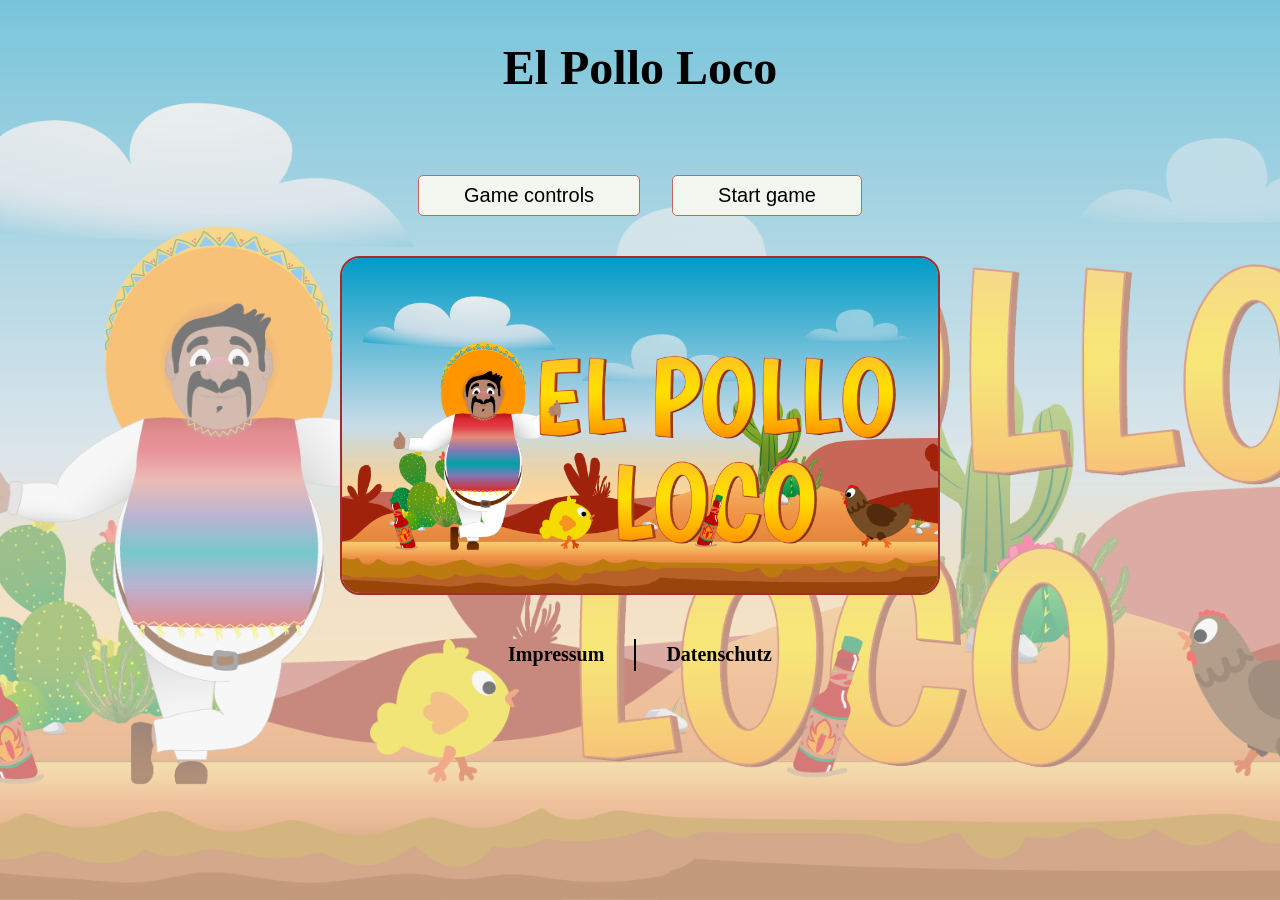
<file: index.html>
<!doctype html>
<html lang="de" translate="no">
  <head>
    <meta charset="UTF-8" />
    <meta name="viewport" content="width=device-width, initial-scale=1.0" />
    <title>El Pollo Loco</title>
    <link rel="stylesheet" href="style.css" />
    <link rel="icon" href="./img/pollo.ico" />

    <!-- JS FILES -->
    <script src="./models/audio-manager.class.js" defer></script>
    <script src="./js/fullscreen.js"></script>
    <!-- Base classes -->
    <script src="./models/drawable-object.class.js" defer></script>
    <script src="./models/movable-object.class.js" defer></script>
    <!-- Game objects -->
    <script src="./models/chicken.class.js" defer></script>
    <script src="./models/small-chicken.class.js" defer></script>
    <script src="./models/character.class.js" defer></script>
    <script src="./models/cloud.class.js" defer></script>
    <script src="./models/background-object.class.js" defer></script>
    <script src="./models/keyboard.class.js" defer></script>
    <script src="./models/endboss.class.js" defer></script>
    <!-- UI elements -->
    <script src="./models/status-bar.class.js" defer></script>
    <script src="./models/coin-bar.class.js" defer></script>
    <script src="./models/bottle-bar.class.js" defer></script>
    <script src="./models/endboss-bar.class.js" defer></script>
    <!-- Collectibles and separators -->
    <script src="./models/separator-object.class.js" defer></script>
    <script src="./models/collectible-object.class.js" defer></script>
    <script src="./models/coin.class.js" defer></script>
    <script src="./models/bottle.class.js" defer></script>
    <script src="./models/throwable-object.class.js" defer></script>
    <script src="models/egg.class.js" defer></script>
    <!-- Level classes -->
    <script src="./models/level.class.js" defer></script>
    <script src="./levels/level1.js" defer></script>
    <!-- World helper systems -->
    <script src="./systems/collision-system.js" defer></script>
    <script src="./systems/bottle-system.js" defer></script>
    <script src="./systems/enemy-spawner.js" defer></script>
    <script src="./systems/collectibles-system.js" defer></script> 
    <!-- Game initialisation classes -->
    <script src="./models/world.class.js" defer></script>
    <script src="./js/game.js" defer></script>
    <script src="./script.js" defer></script>
  </head>
  <body onload="init()">
    <div id="fullscreen-div">
    <main id="game_wrapper" id="fullscreen-div" class="main-game-wrapper d-none">
      <h1 class="outlined main-title">El Pollo Loco</h1>
      <section class="game-content-wrapper">
        <canvas id="canvas" width="720" height="480"></canvas>
        <section class="upper-btn-container">
          <button onclick="audioManager.toggleSound()">
            <img
                id="soundBtn"
                src="./img/btn_sound.png"
                alt="mute / unmute button"
            />
            </button>
          <button onclick="restartGame()">
            <img src="./img/btn_restart.png" alt="restart button" />
          </button>
          <button onclick="stopGameFlow()">
            <img src="./img/btn_close.png" alt="quit game button" />
          </button>
          <button id="toggle-fullscreen">
            <img id="fullscreen-icon" src="./img/screen/fullscreen.png" alt="fullscreen">
          </button>
        </section>
        <section class="mobile-control-buttons">
          <div class="left-btns">
            <button id="btn_throw">
              <img
                src="./img/arrow_throw.png"
                alt="curved arrow pointing to the right, throw"
              />
            </button>
            <button id="btn_jump">
              <img
                src="./img/arrow_upward.png"
                alt="arrow pointing to the top, jump"
              />
            </button>
          </div>
          <div class="right-btns">
            <button id="btn_left">
              <img
                src="./img/arrow_back.png"
                alt="arrow pointing to the left, go left"
              />
            </button>
            <button id="btn_right">
              <img
                src="./img/arrow_forward.png"
                alt="arrow pointing to the right, go right"
              />
            </button>
          </div>
        </section>
      </section>
    </main>
    <!-- Start game overlay -->
    <section id="start_screen" class="start-screen">
      <div class="start-screen-img"></div>
      <div class="start-screen-content">
        <h2 class="outlined">El Pollo Loco</h2>
        <div class="start-screen-btns">
          <button onclick="toggleInfoPannel()" id="btn_game_controls">
            Game controls
          </button>
          <button onclick="startGameFlow()">Start game</button>
        </div>
          <div id="game_story_container" class="game">
            <img src="img/9_intro_outro_screens/start/startscreen_1.png" alt="">
          </div>
          <div
            id="game_controls_container"
            class="game-controls-container d-none"
          >
            <h3 class="outlined">Game controls</h3>
            <img
              class="game-controls-img"
              src="./img/game_controls.png"
              alt="s picture describing the game controls"
            />
        </div>
        <footer>
          <a class="outlined" href="./html/legal-notice.html">
          Impressum
          </a>
          <div class="vertical-divider"></div>
          <a class="outlined" href="./html/privacy-policy.html">
          Datenschutz
          </a>
        </footer>
      </div>
    </section>
    <!-- You lost overlay -->
    <section id="overlay_you_lost" class="you-lost d-none">
      <div class="you-lost-btns">
        <button onclick="restartGame()">Restart game</button>
        <button onclick="stopGameFlow()">Exit game</button>
      </div>
      <img
        class="you-lost-img"
        src="./img/you_won_you_lost/you_lost_a.png"
        alt="you lost"
      />
    </section>
    <!-- You won, overlay -->
    <section id="overlay_you_won" class="you-won d-none">
      <div class="you-won-btns">
        <button onclick="restartGame()">Restart game</button>
        <button onclick="stopGameFlow()">Exit game</button>
      </div>
      <img
        class="you-won-img"
        src="./img/you_won_you_lost/you_won_a.png"
        alt="you won"
      />
    </section>
    <!-- Orientation warning overlay -->
    <section id="orientation_warning" class="warning-container">
      <span>Enjoy the game in landscape mode only!</span>
      <span>Please rotate your device!</span>
      <img
        class="salsa-bottle"
        src="./img/6_salsa_bottle/salsa_bottle.png"
        alt="a salsa bottle"
      />
    </section>
    </div>
  </body>
</html>
</file>
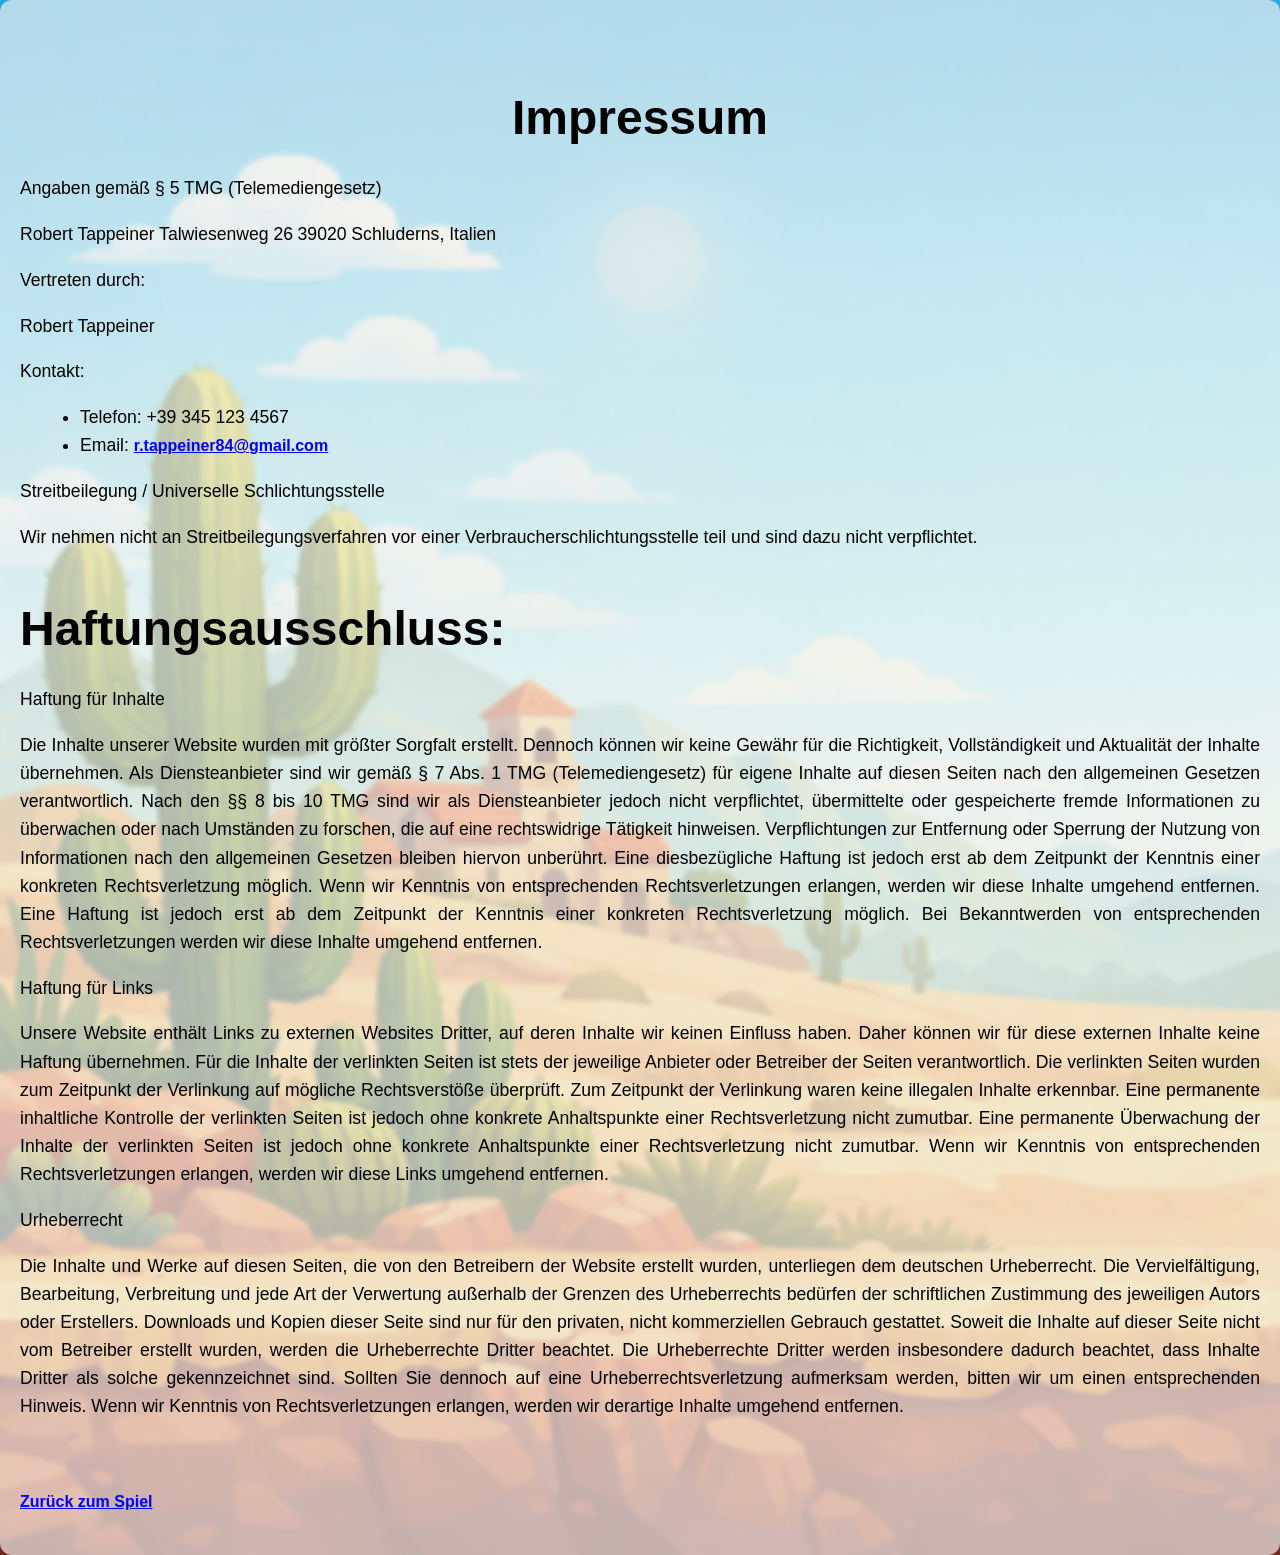
<file: html/legal-notice.html>
<!DOCTYPE html>
<html lang="de">
  <head>
    <meta charset="UTF-8" />
    <meta name="viewport" content="width=device-width, initial-scale=1.0" />
    <title>El Pollo Loco</title>
    <link rel="stylesheet" href="../style.css" />
    <link rel="stylesheet" href="../styles/text.css" />
    <link rel="stylesheet" href="../styles/notice.css" />
    <link rel="icon" href="../img/pollo.ico" />
  </head>
  <body>
    <main>
      <h1 class="outlined">Impressum</h1>

      <p>
        Angaben gemäß § 5 TMG (Telemediengesetz)
      </p>
      <span>Robert Tappeiner</span>
      <span>Talwiesenweg 26</span>
      <span>39020 Schluderns, Italien</span>

      <p>Vertreten durch:</p>
      <span>Robert Tappeiner</span>

      <p>Kontakt:</p>
      <ul>
        <li>Telefon: +39 345 123 4567</li>
        <li>Email:
          <a href="mailto:r.tappeiner84@gmail.com"
            > r.tappeiner84@gmail.com</a
          >
        </li>
      </ul>
      <p>Streitbeilegung / Universelle Schlichtungsstelle</p>
      <p>
        Wir nehmen nicht an Streitbeilegungsverfahren vor einer Verbraucherschlichtungsstelle teil und sind dazu nicht verpflichtet.
      </p>

      <h2 class="outlined">Haftungsausschluss:</h2>

      <p>Haftung für Inhalte</p>
      <p>
        Die Inhalte unserer Website wurden mit größter Sorgfalt erstellt.
        Dennoch können wir keine Gewähr für die Richtigkeit, Vollständigkeit und Aktualität der Inhalte übernehmen. Als Diensteanbieter sind wir gemäß § 7 Abs. 1 TMG (Telemediengesetz) für eigene Inhalte auf diesen Seiten nach den allgemeinen Gesetzen verantwortlich. Nach den §§ 8 bis 10 TMG sind wir als Diensteanbieter jedoch nicht verpflichtet, übermittelte oder gespeicherte fremde Informationen zu überwachen oder nach Umständen zu forschen, die auf eine rechtswidrige Tätigkeit hinweisen. Verpflichtungen zur Entfernung oder Sperrung der Nutzung von Informationen nach den allgemeinen Gesetzen bleiben hiervon unberührt. Eine diesbezügliche Haftung ist jedoch erst ab dem Zeitpunkt der Kenntnis einer konkreten Rechtsverletzung möglich. Wenn wir Kenntnis von entsprechenden Rechtsverletzungen erlangen, werden wir diese Inhalte umgehend entfernen.
        Eine Haftung ist jedoch erst ab dem Zeitpunkt der Kenntnis einer konkreten Rechtsverletzung möglich. Bei Bekanntwerden von entsprechenden Rechtsverletzungen werden wir diese Inhalte umgehend entfernen.
      </p>

      <p>Haftung für Links</p>
      <p>
        Unsere Website enthält Links zu externen Websites Dritter, auf deren Inhalte wir keinen Einfluss haben. Daher können wir für diese externen Inhalte keine Haftung übernehmen. Für die Inhalte der verlinkten Seiten ist stets der jeweilige Anbieter oder Betreiber der Seiten verantwortlich. Die verlinkten Seiten wurden zum Zeitpunkt der Verlinkung auf mögliche Rechtsverstöße überprüft. Zum Zeitpunkt der Verlinkung waren keine illegalen Inhalte erkennbar. Eine permanente inhaltliche Kontrolle der verlinkten Seiten ist jedoch ohne konkrete Anhaltspunkte einer Rechtsverletzung nicht zumutbar.
        Eine permanente Überwachung der Inhalte der verlinkten Seiten ist jedoch ohne konkrete Anhaltspunkte einer Rechtsverletzung nicht zumutbar. Wenn wir Kenntnis von entsprechenden Rechtsverletzungen erlangen, werden wir diese Links umgehend entfernen.
      </p>
      <p>Urheberrecht</p>
      <p>
        Die Inhalte und Werke auf diesen Seiten, die von den Betreibern der Website erstellt wurden, unterliegen dem deutschen Urheberrecht. Die Vervielfältigung, Bearbeitung, Verbreitung und jede Art der Verwertung außerhalb der Grenzen des Urheberrechts bedürfen der schriftlichen Zustimmung des jeweiligen Autors oder Erstellers. Downloads und Kopien dieser Seite sind nur für den privaten, nicht kommerziellen Gebrauch gestattet. Soweit die Inhalte auf dieser Seite nicht vom Betreiber erstellt wurden, werden die Urheberrechte Dritter beachtet.
        Die Urheberrechte Dritter werden insbesondere dadurch beachtet, dass Inhalte Dritter als solche gekennzeichnet sind. Sollten Sie dennoch auf eine Urheberrechtsverletzung aufmerksam werden, bitten wir um einen entsprechenden Hinweis. Wenn wir Kenntnis von Rechtsverletzungen erlangen, werden wir derartige Inhalte umgehend entfernen.
      </p> <br> <br>
        <a href="../index.html">Zurück zum Spiel</a>
    </main>
  </body>
</html>
</file>
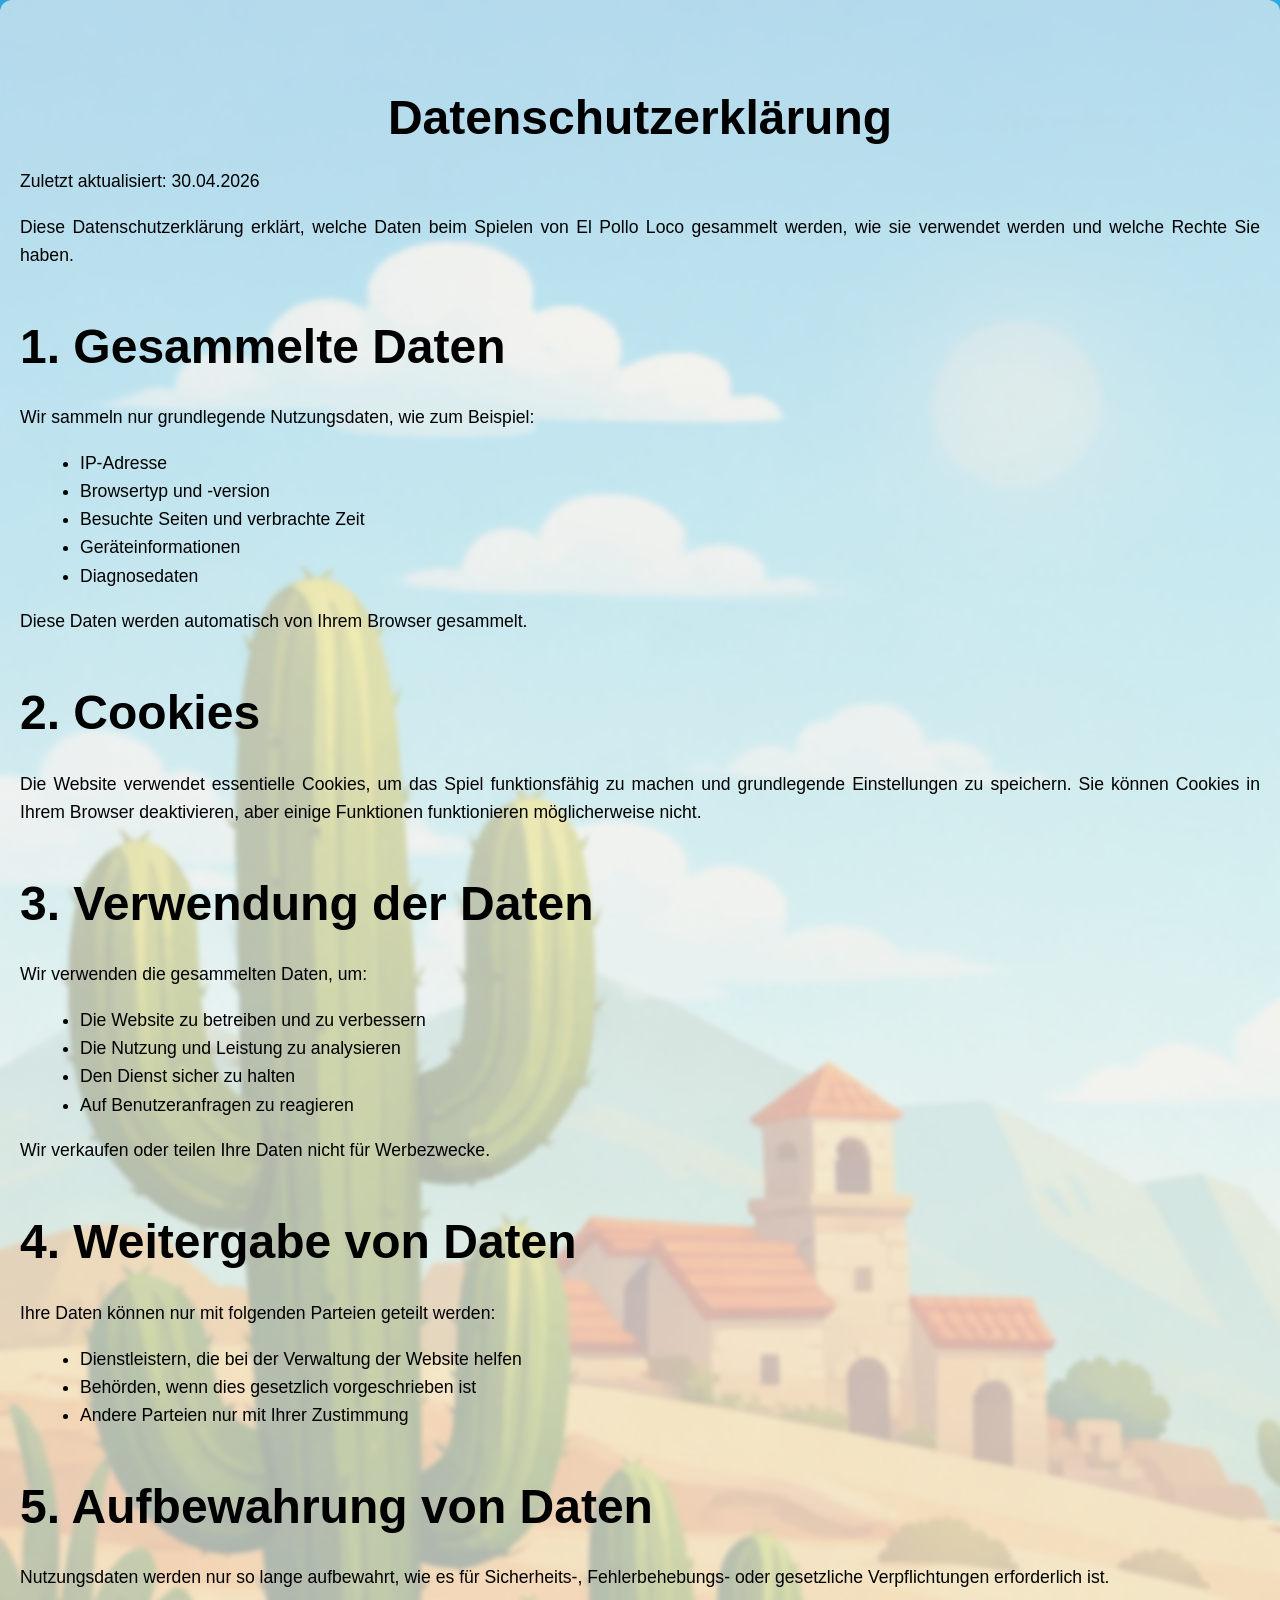
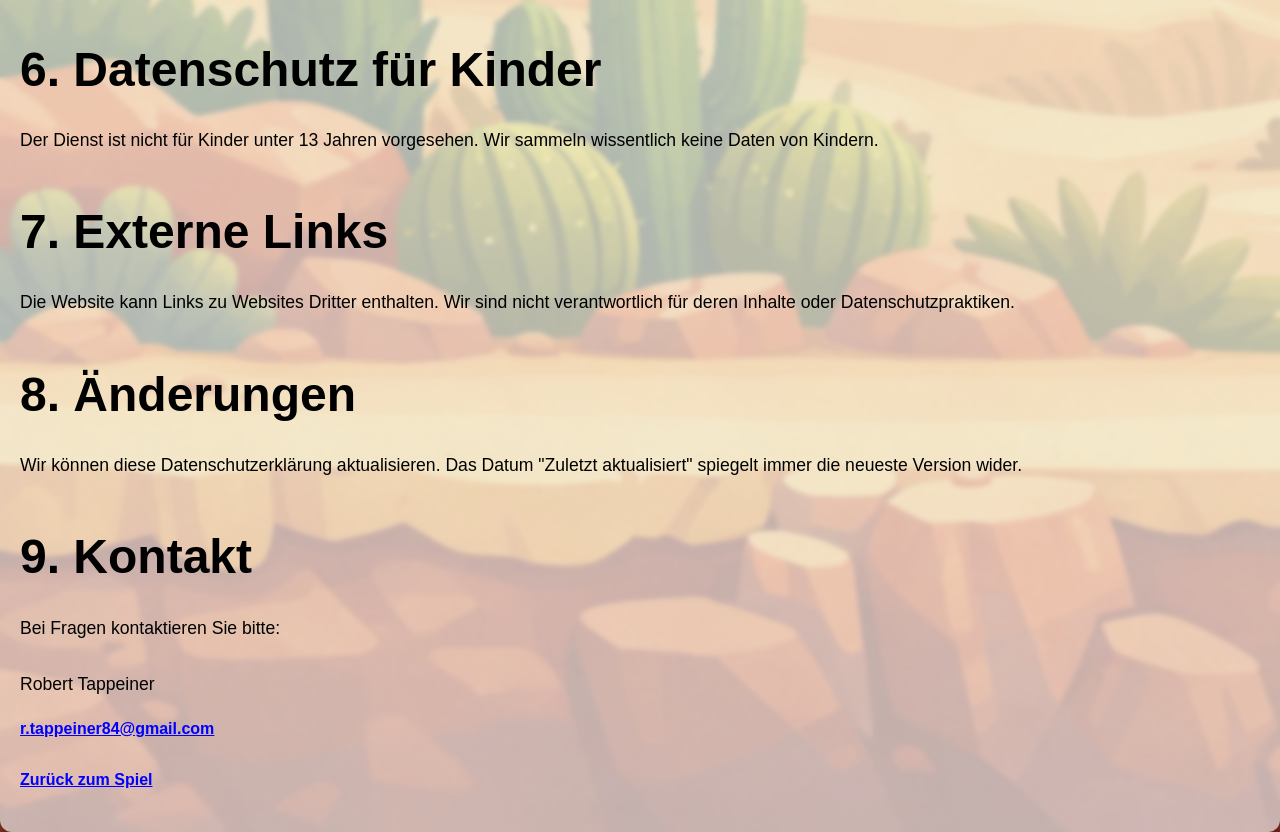
<file: html/privacy-policy.html>
<!DOCTYPE html>
<html lang="de">
  <head>
    <meta charset="UTF-8" />
    <meta name="viewport" content="width=device-width, initial-scale=1.0" />
    <title>El Pollo Loco</title>
    <link rel="stylesheet" href="../style.css" />
    <link rel="stylesheet" href="../styles/text.css" />
    <link rel="stylesheet" href="../styles/notice.css" />
    <link rel="icon" href="../img/pollo.ico" />
  </head>
  <body>
    <main>
      <h1 class="outlined">Datenschutzerklärung</h1>
      <span>Zuletzt aktualisiert: 30.04.2026</span>
      <p>
        Diese Datenschutzerklärung erklärt, welche Daten beim Spielen von El
        Pollo Loco gesammelt werden, wie sie verwendet werden und welche Rechte Sie haben.
      </p>

      <h2 class="outlined">1. Gesammelte Daten</h2>
      <p>Wir sammeln nur grundlegende Nutzungsdaten, wie zum Beispiel:</p>
      <ul>
        <li>IP-Adresse</li>
        <li>Browsertyp und -version</li>
        <li>Besuchte Seiten und verbrachte Zeit</li>
        <li>Geräteinformationen</li>
        <li>Diagnosedaten</li>
      </ul>
      <p>Diese Daten werden automatisch von Ihrem Browser gesammelt.</p>

      <h2 class="outlined">2. Cookies</h2>
      <p>
        Die Website verwendet essentielle Cookies, um das Spiel funktionsfähig zu machen und grundlegende Einstellungen zu speichern. Sie können Cookies in Ihrem Browser deaktivieren, aber einige Funktionen funktionieren möglicherweise nicht.
      </p>

      <h2 class="outlined">3. Verwendung der Daten</h2>
      <p>Wir verwenden die gesammelten Daten, um:</p>
      <ul>
        <li>Die Website zu betreiben und zu verbessern</li>
        <li>Die Nutzung und Leistung zu analysieren</li>
        <li>Den Dienst sicher zu halten</li>
        <li>Auf Benutzeranfragen zu reagieren</li>
      </ul>
      <p>Wir verkaufen oder teilen Ihre Daten nicht für Werbezwecke.</p>

      <h2 class="outlined">4. Weitergabe von Daten</h2>
      <p>Ihre Daten können nur mit folgenden Parteien geteilt werden:</p>
      <ul>
        <li>Dienstleistern, die bei der Verwaltung der Website helfen</li>
        <li>Behörden, wenn dies gesetzlich vorgeschrieben ist</li>
        <li>Andere Parteien nur mit Ihrer Zustimmung</li>
      </ul>

      <h2 class="outlined">5. Aufbewahrung von Daten</h2>
      <p>
        Nutzungsdaten werden nur so lange aufbewahrt, wie es für Sicherheits-, Fehlerbehebungs- oder gesetzliche Verpflichtungen erforderlich ist.
      </p>

      <h2 class="outlined">6. Datenschutz für Kinder</h2>
      <p>
        Der Dienst ist nicht für Kinder unter 13 Jahren vorgesehen. Wir sammeln wissentlich keine Daten von Kindern.
      </p>

      <h2 class="outlined">7. Externe Links</h2>
      <p>
        Die Website kann Links zu Websites Dritter enthalten. Wir sind nicht verantwortlich für deren Inhalte oder Datenschutzpraktiken.
      </p>

      <h2 class="outlined">8. Änderungen</h2>
      <p>
        Wir können diese Datenschutzerklärung aktualisieren. Das Datum "Zuletzt aktualisiert" spiegelt immer die neueste Version wider.
      </p>

      <h2 class="outlined">9. Kontakt</h2>
      <p>Bei Fragen kontaktieren Sie bitte: <br /> <br>Robert Tappeiner</p>
      <a href="mailto:r.tappeiner84@gmail.com">r.tappeiner84@gmail.com</a>
      <br> <br>
      <a href="../index.html">Zurück zum Spiel</a>
    </main>
  </body>
</html>
</file>
<file: style.css>
/* General styling rules */
*{
    box-sizing: border-box;
}

body {
    margin: 0;
    background-image: url('./img/5_background/background_img_main.png');
    background-size: cover;
    background-repeat: no-repeat;
    font-family: 'Bungee';
    overflow-x: hidden;
}

@font-face {
  font-display: swap; 
  font-family: 'Bungee';
  font-style: normal;
  font-weight: 400;
  src: url('./fonts/WesternBangBang-Regular.ttf') format('ttf'); 
}

h1, h2 {
    color: azure;
    text-decoration: wavy;
    font-size: clamp(1.8rem, 4vw + 1rem, 3rem);
}

.outlined { 
    color: black;
}

a {
    text-decoration: none;
    color: white;
    font-size: 20px;
    font-weight: 800;
}

a:hover {
    transform: scale(1.1);
    transition: 125ms ease-in-out;
}

.d-none {
    display: none !important;
}


/* Canvas styling */

.main-game-wrapper {
    display: flex;
    justify-content: center;
    align-items: center;
    flex-direction: column;
    min-height: 100vh;
    padding: 40px 10px;
}

.game-content-wrapper {
    display: flex;
    justify-content: center;
    position: relative;
}

canvas {
    border: 2px solid white;
    border-style: double;
    border-radius: 8px;
    display: block;
    /* added now */
    width: 100%;
    max-width: 100vw;
    height: auto;
    max-height: 100vh;
}

.upper-btn-container {
    display: flex;
    justify-content: flex-end;
    gap: clamp(8px, 3vw, 20px);
    position: absolute;
    top: 6px;
    right: 8px;
}

.upper-btn-container button img {
    width: clamp(20px, 4vw, 20px);
    height: auto;
    max-width: 28px;
}

.upper-btn-container button {
    padding: clamp(2px, 1vw, 6px);
    height: auto;
}

button {
    cursor: pointer;
    border-radius: 5px;
    background-color: #f2f7ef;
    display: flex;
    justify-content: center;
    align-items: center;
    border: 1px solid #c76758;
}

button:not(.fullscreen-btn):hover {
    background-color: #fdeba8;
}

.btn-active {
    background-color: #f6ba61;
    border: 1px solid #a0220a;
}

.mobile-control-buttons {
    display: none;
    justify-content: space-between;
    align-items: center;
    width: 100%;
    position: absolute;
    bottom: 4px;
}

.mobile-control-buttons button {
    background-color: transparent;
    border: 2px solid white;
    padding: 4px 16px;
    border-radius: 20%;
    background-color: rgba(220, 220, 220, 0.7);
}

.right-btns, 
.left-btns {
    display: flex;
    justify-content: space-around;
    width: 30%;
}

/* Start screen overlay */

.start-screen { 
    position: fixed; 
    inset: 0; 
    z-index: 10; 
    display: grid; 
}

.start-screen-img { 
    grid-area: 1 / 1; 
    background-image: url('img/9_intro_outro_screens/start/startscreen_1.png'); 
    background-size: cover; 
    background-position: center; 
} 

.start-screen-content { 
    grid-area: 1 / 1; 
    display: flex; 
    flex-direction: column; 
    align-items: center; 
    gap: 40px; 
    padding: 0 40px; 
    background: rgba(240, 240, 240, 0.5); 
    overflow-y: auto;
    width: 100%;
    max-width: 100%;
} 

.start-screen-btns { 
    display: flex; 
    justify-content: 
    center; gap: 2rem; 
    flex-wrap: wrap; 
} 

.start-screen-btns button {
    padding: 8px 45px;
    font-size: 20px;
}

.game img { 
    width: clamp(280px, 60vw, 600px);
    height: auto;
    border-radius: 20px;
    border: 2px solid brown;
}

.game-controls-container {
    display: flex;
    justify-content: center;
    align-items: center;
    flex-direction: column;
    width: 100%;
    max-width: 100%;
    padding: 1rem;
}

.game-controls-container h3 {
    color: black;
}

.game-controls-img {
    width: clamp(200px, 50vw, 600px);
    height: clamp(150px, 40vh, 400px);
    flex-shrink: 1;
    flex-grow: 1;
    object-fit: contain;
}

footer {
    display: flex;
    justify-content: center;
    align-items: center;
    gap: 30px;
    padding-bottom: 40px;
}

.vertical-divider {
    height: 32px;
    width: 2px;
    background-color: black;
}

/* You won/You lost overlay */
.you-lost,
.you-won {
    position: fixed;
    inset: 0;
    z-index: 20;
    background-color: rgb(240, 240, 240);
    display: flex;
    flex-direction: column;
    align-items: center;
    justify-content: center;
}

.you-lost-img,
.you-won-img {
    max-width: 600px;
    max-height: 80vh;
    width: 100%;
    height: auto;
    object-fit: contain;
}

.you-lost-btns,
.you-won-btns {
    display: flex;
    gap: 40px;
    margin-bottom: 20px;
}

.you-lost-btns button,
.you-won-btns button {
    padding: 8px 32px;
}

/* Warning overlay */
.warning-container {
    display: none;
    flex-direction: column;
    align-items: center;
    justify-content: center;
    gap: 16px;
    position: fixed;
    background-color: #fbc862;
    top: 0;
    left: 0;
    height: 100%;
    width: 100%;
    z-index: 100;
    padding: 0 8px;
    box-sizing: border-box;
}

.warning-container span {
    word-break: break-word;
    text-align: center;
}

.salsa-bottle {
    height: 100px;
    width: 100px;
    animation: rotateBottle 1s ease-in-out infinite;
}

#fullscreen-div:fullscreen {
    display: flex;
    flex-direction: column;
    justify-content: center;
    align-items: center;
}

#fullscreen-div:fullscreen canvas {
    width: 100vw;
    height: 100vh;
    max-width: 100vw;
    max-height: 100vh;
    object-fit: contain;
}

@keyframes rotateBottle {
    0% {transform: rotate(0deg);}
    100% {transform: rotate(360deg);}
}

/* Media queries */

@media (pointer: coarse) and (orientation: landscape) {
    .mobile-control-buttons {
        display: flex;
    }
}

@media only screen and (max-width: 720px) {
    canvas {
        width: 100%;
    }
}

@media only screen and (max-height: 480px) {
    canvas {
        height: 100vh;
    }
}

@media screen and (orientation: landscape) and (max-height: 480px) {
    .main-title {
        display: none;
    }

    .main-game-wrapper {
        height: 100vh;   
        min-height: 100vh;
        padding: 0;   
    }

    .game-content-wrapper {
        height: 100%;       
        overflow: hidden;   
        display: flex;
        flex-direction: column;
        justify-content: center;
        align-items: center;
    }

    canvas {
        width: 100%;
        height: auto;
        max-width: 100vw;
        max-height: 100vh;
    }
}

@media screen and (orientation: landscape) and (max-height: 600px) {
     .main-title {
        display: none;
    }
}
</file>
<file: styles/text.css>
main {
    background: rgba(240, 240, 240, 0.7);
    border-radius: 12px; 
    backdrop-filter: blur(2px);
    width: 100%;
    max-width: 100%;
    overflow-x: hidden;
    padding: 40px 20px;
    text-align: justify;
}

main h1 {
    color: white;
    text-align: center;
    font-size: clamp(1.8rem, 4vw + 1rem, 3rem);
}
main h2 {
    color: white;
    font-size: clamp(1.8rem, 4vw + 1rem, 3rem);
}
main a {
    color: blue;
    text-decoration: underline;
    font-size: 16px;
    word-break: break-all;
}
</file>
<file: styles/notice.css>
/* --- Grundlayout --- */
body {
  margin: 0;
  padding: 0;
  font-family: Arial, Helvetica, sans-serif;
  color: black;
  display: flex;
  justify-content: center;
}

main {
  max-width: 100%;
  padding: 40px 20px;
  line-height: 1.6;
}

/* --- Überschriften --- */
h1, h2 {
  margin-top: 40px;
  margin-bottom: 10px;
  font-weight: 700;
}

h1 {
  font-size: 2rem;
  text-align: center;
}

h2 {
  font-size: 1rem;
}

/* --- Text & Listen --- */
p, ul, li, span {
  font-size: 1.1rem;
}

ul {
  margin-left: 20px;
}

a {
  color: #ffcc00;
  font-weight: bold;
  text-decoration: none;
}

a:hover {
  text-decoration: underline;
}

/* --- Responsive --- */
@media (max-width: 600px) {
  h1 {
    font-size: 2.2rem;
  }

  h2 {
    font-size: 1.5rem;
  }

  p, ul, li {
    font-size: 1rem;
  }
}
</file>
